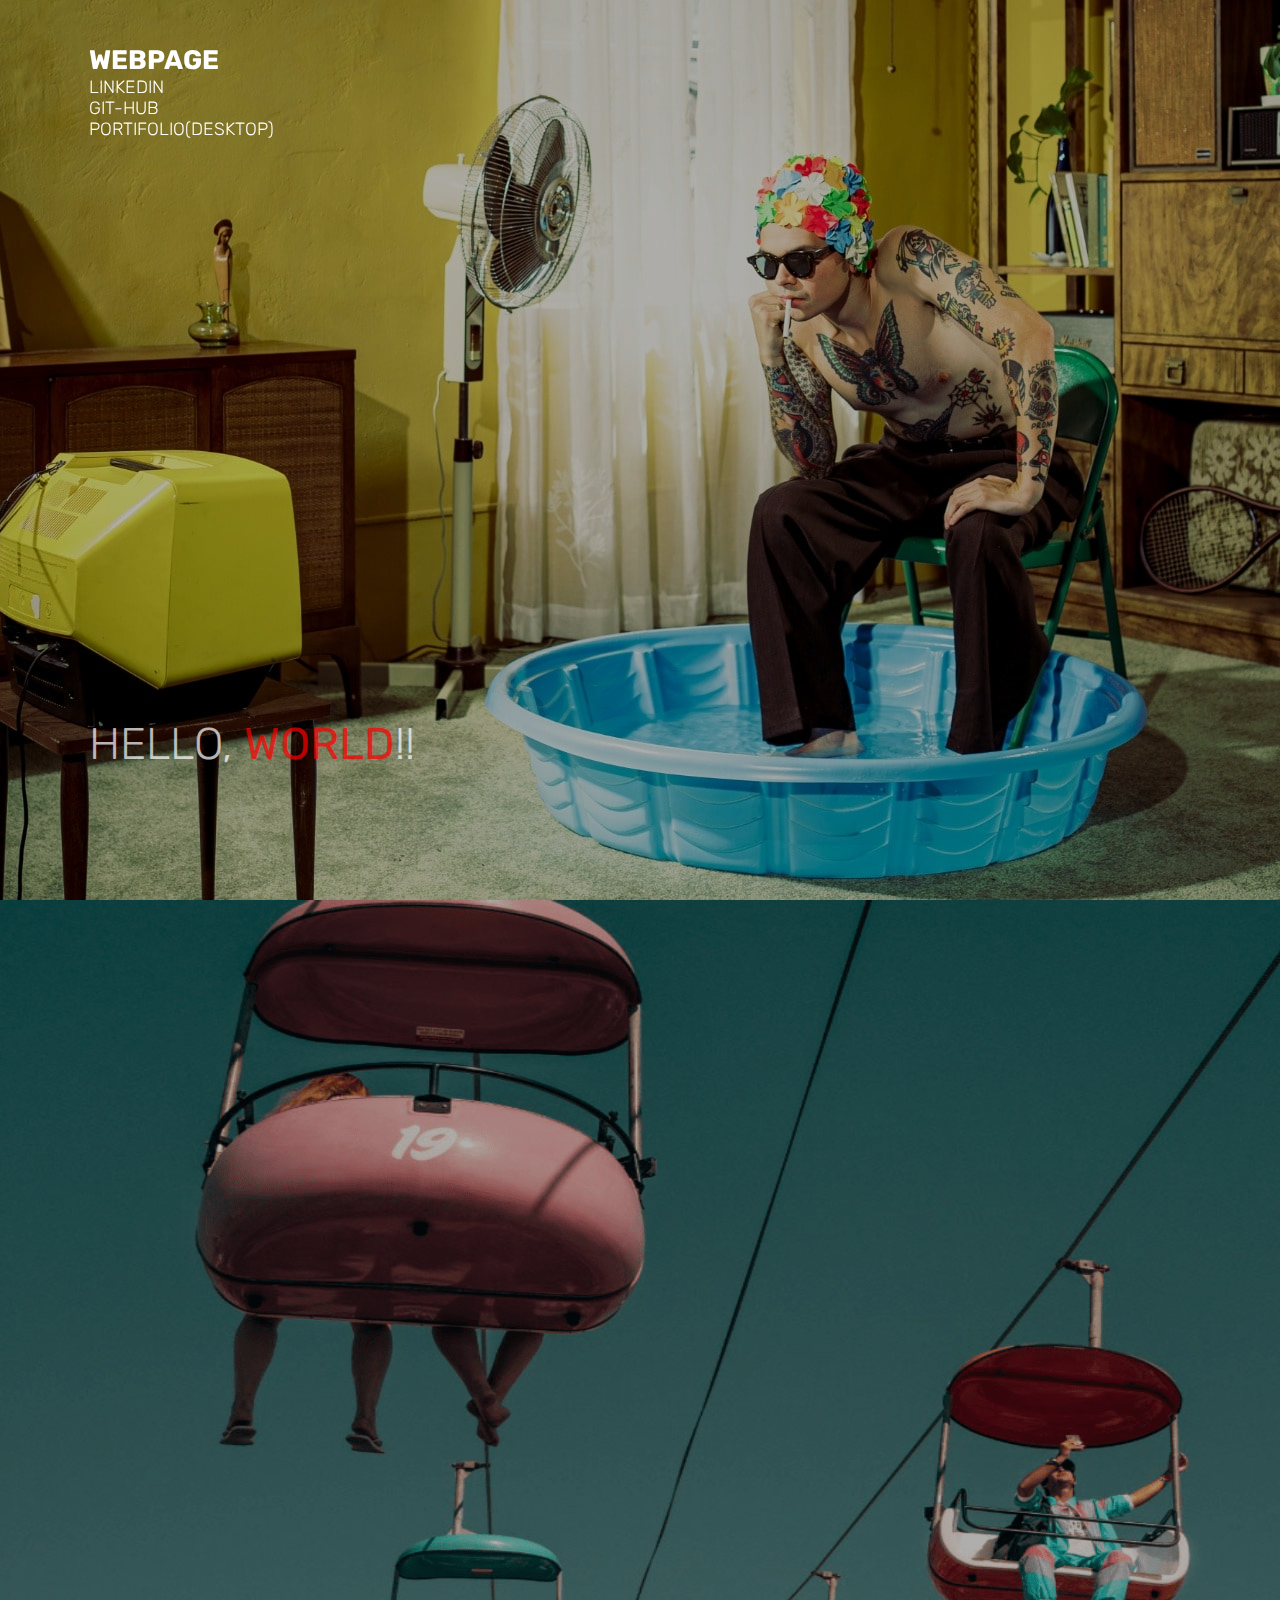
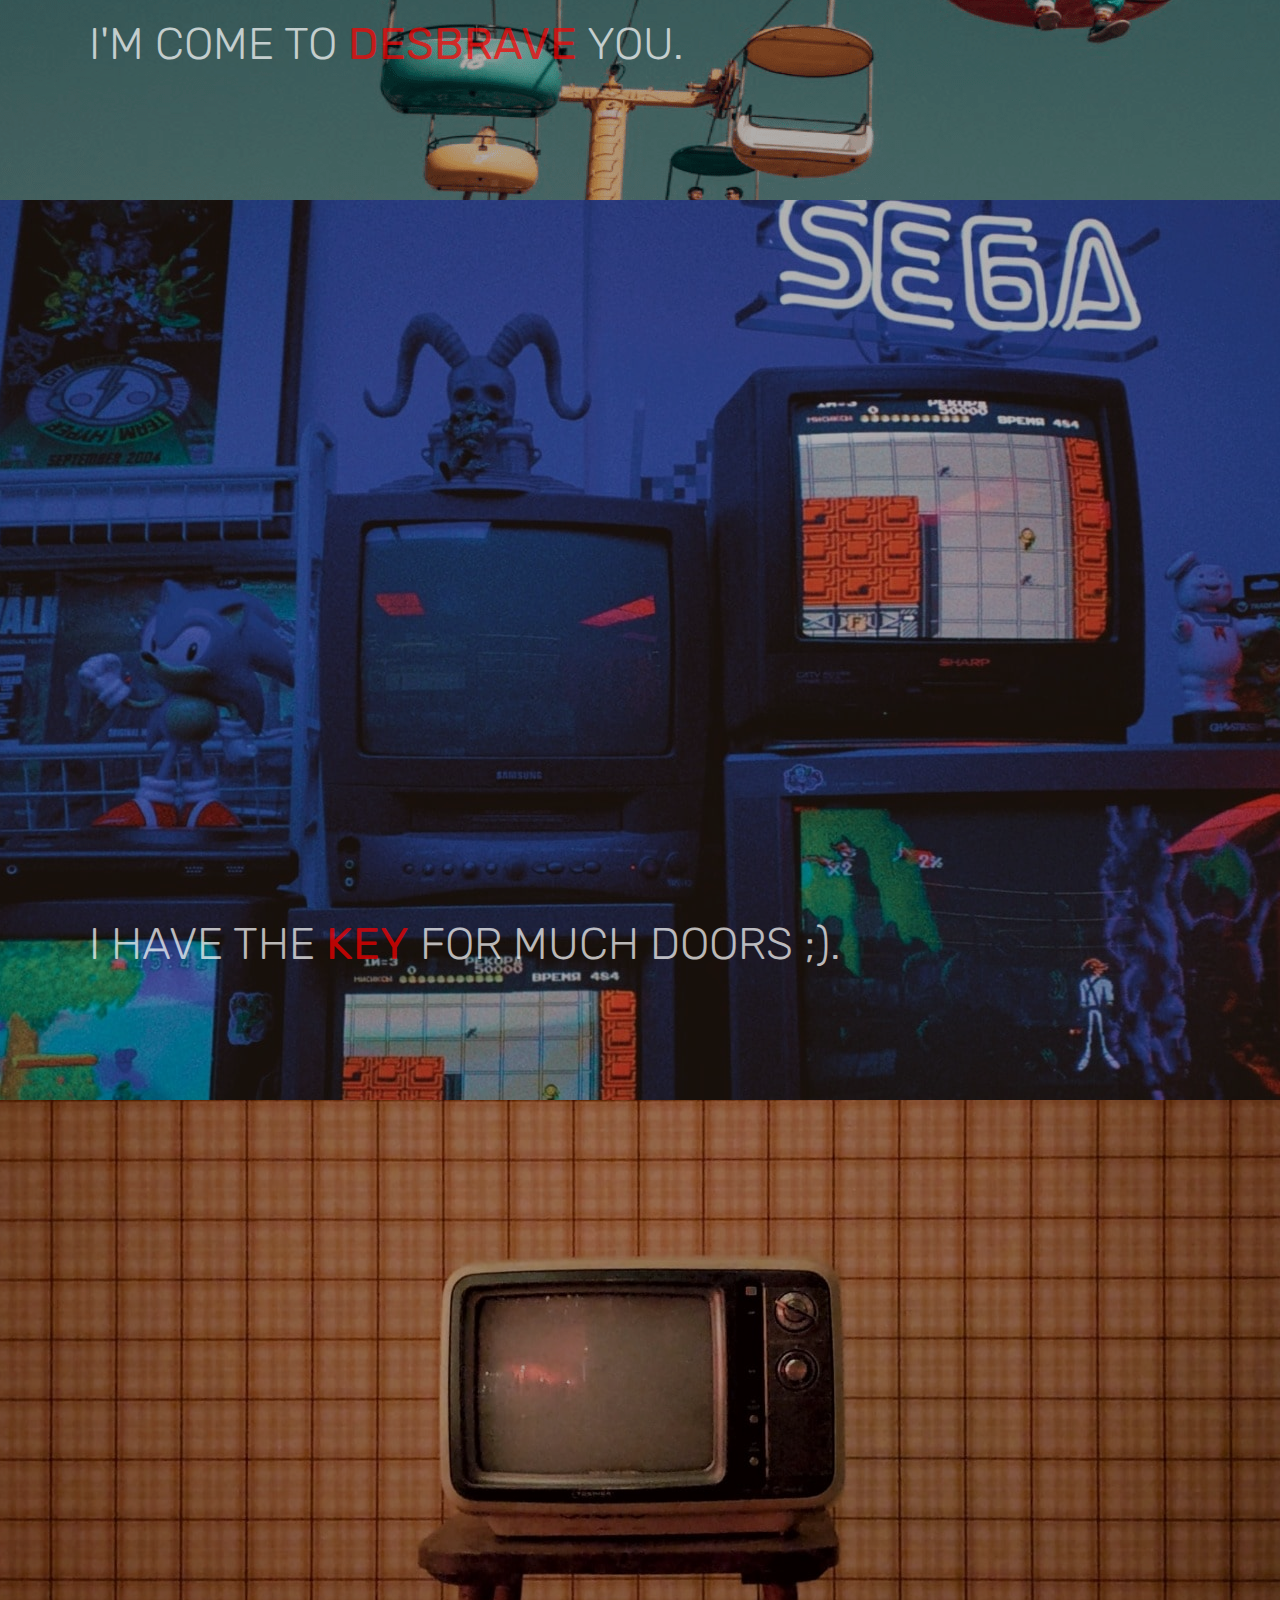
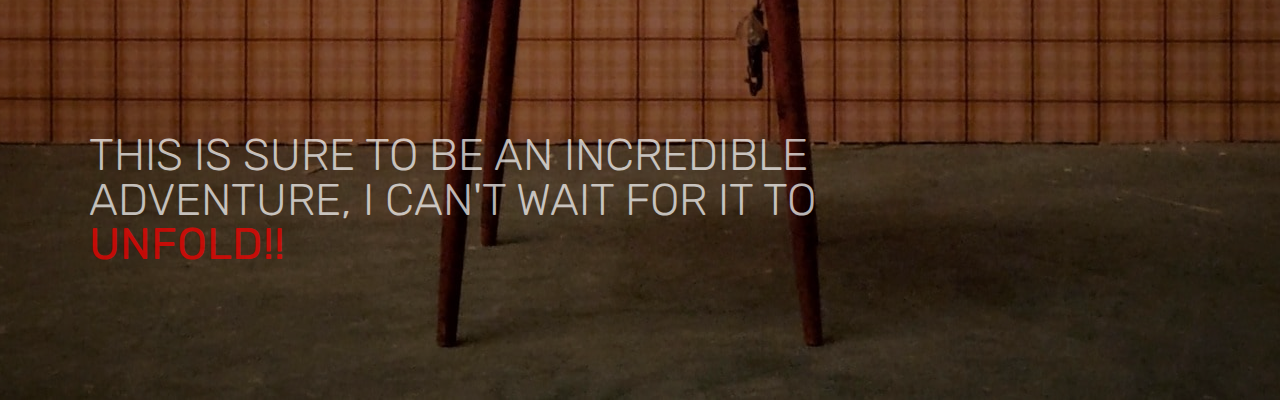
<file: index.html>
<!DOCTYPE html>
<html lang="en">
  <head>
    <meta charset="UTF-8" />
    <meta name="viewport" content="width=device-width, initial-scale=1.0" />
    <meta http-equiv="X-UA-Compatible" content="ie=edge" />
    <link rel="preconnect" href="https://fonts.googleapis.com" />
    <link rel="preconnect" href="https://fonts.gstatic.com" crossorigin />
    <link
      href="https://fonts.googleapis.com/css2?family=Rubik:wght@300;400;700&display=swap"
      rel="stylesheet"
    />
    <link rel="stylesheet" href="assets/styles.css" />
    <title class=>Página Responsiva</title>
  </head>
  <!--As imagens contidas nesse site foram adquiridas pelo site unplash e todas são de livres uso.-->
  <body>
    <main>
      <!--Contato-->
      <header>
        <h1 class="lista__item__content__title">WebPage</h1>
        <a href="https://www.linkedin.com/in/jackson-lorran-bb4454205/">linkedin</a>
        <a href="https://github.com/JackDev085" target="_blank">git-hub</a>
        <a href="/projects/projects.html">Portifolio(desktop)</a>
      </header>
      <article>
        <!-- primeira rolagem -->
        <div class="lista">
          <div class="lista_item">
            <picture class="lista_item_picture">
              <source media="(max-width: 768px)" src=".//assets/retro1cel.jpg" />
              <source media="(min-width: 1024px)" src="./assets/retro1com.jpg" />
              <img src="./assets/retro1com.jpg" alt="Imagem do conteúdo 1" />
            </picture>
            <p>
              Hello, <b>World</b>!!
            </p>
          </div>
          <div class="lista_item">
            <picture class="lista_item_picture">
              <source media="(max-width: 768px)" src="./assets/retro2cel.jpg" />
              <source media="(min-width: 1024px)" src="./assets/retro2com.png" />
              <img src="./assets/retro2com.png" alt="Imagem do conteúdo 1" />
            </picture>
            <p>i'm come to <b>desbrave</b> you.</p>
          </div>
          <div class="lista_item">
            <picture class="lista_item_picture">
              <source media="(max-width: 768px)" src="./assets/retro3cel.jpg" />
              <source media="(min-width: 1024px)" src=".//assets/retro3com.jpg" />
              <img src="./assets/retro3com.jpg" alt="Imagem do conteúdo 1" />
            </picture>
            <p>I have the <b>key</b> for much doors ;).</p>
          </div>
          <div class="lista_item">
            <picture class="lista_item_picture">
              <source media="(max-width: 768px)" src=".//assets/retro4cel.jpg" />
              <source media="(min-width: 1024px)" src="./assets/retro4com.jpg" />
              <img src="./assets/retro4com.jpg" alt="Imagem do conteúdo 1" />
            </picture>
            <p>This is sure to be an incredible adventure, I can't wait for it to <strong>unfold!!</strong></p>
          </div>
        </div>
        <!-- conteúdos  -->
      </article>
    </main>
  </body>
</html>
</file>
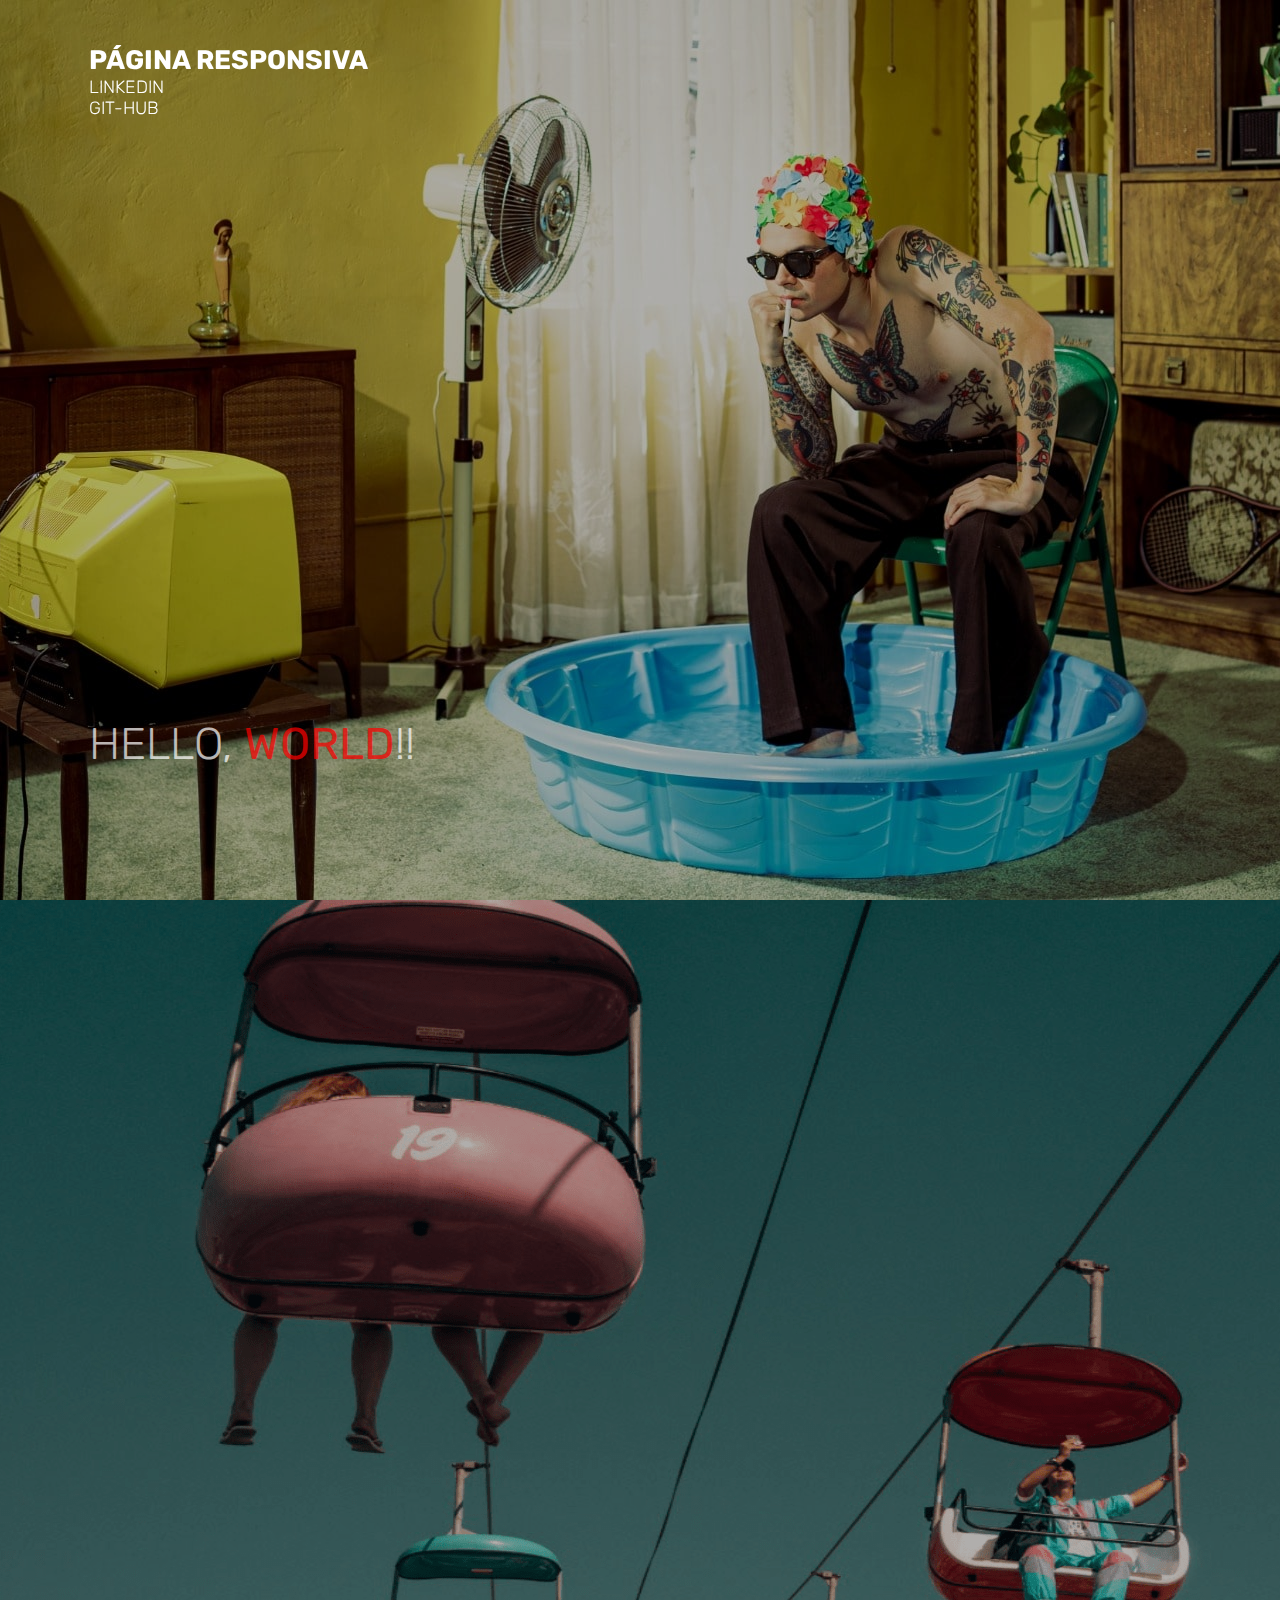
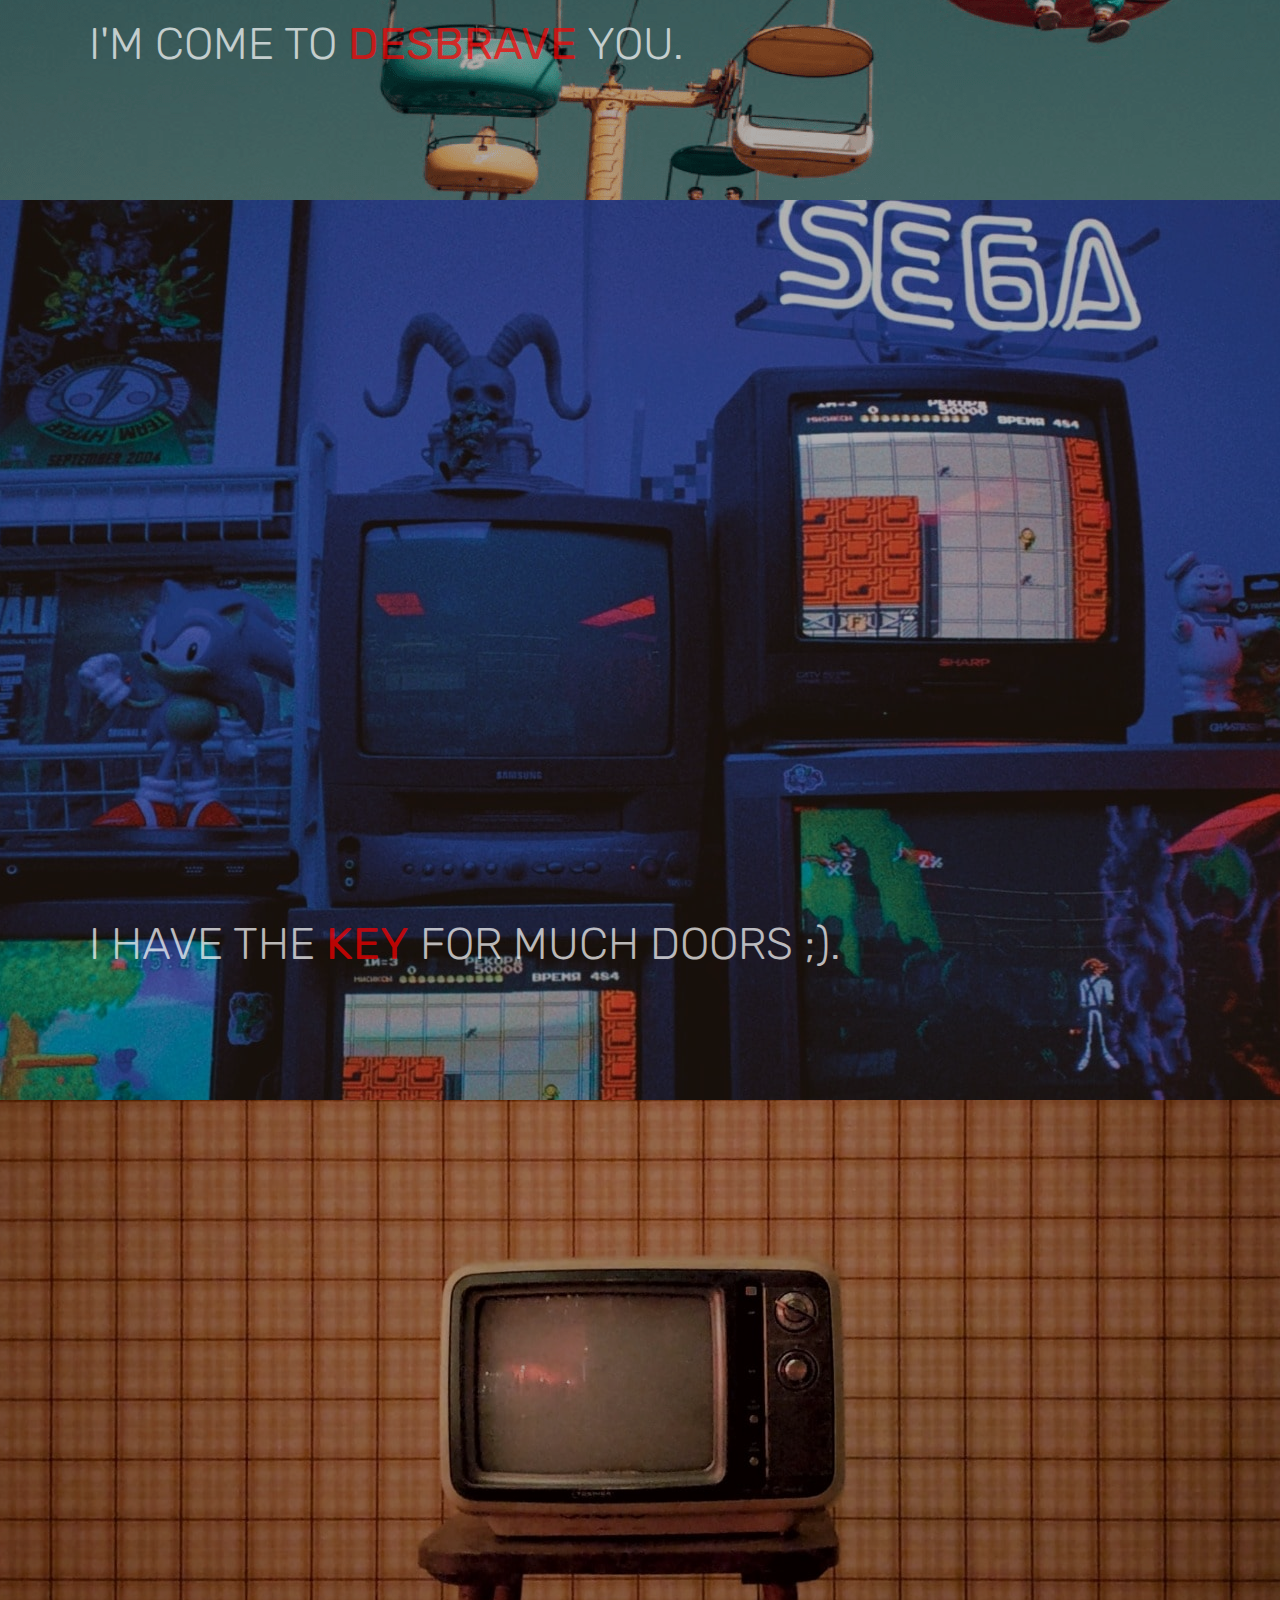
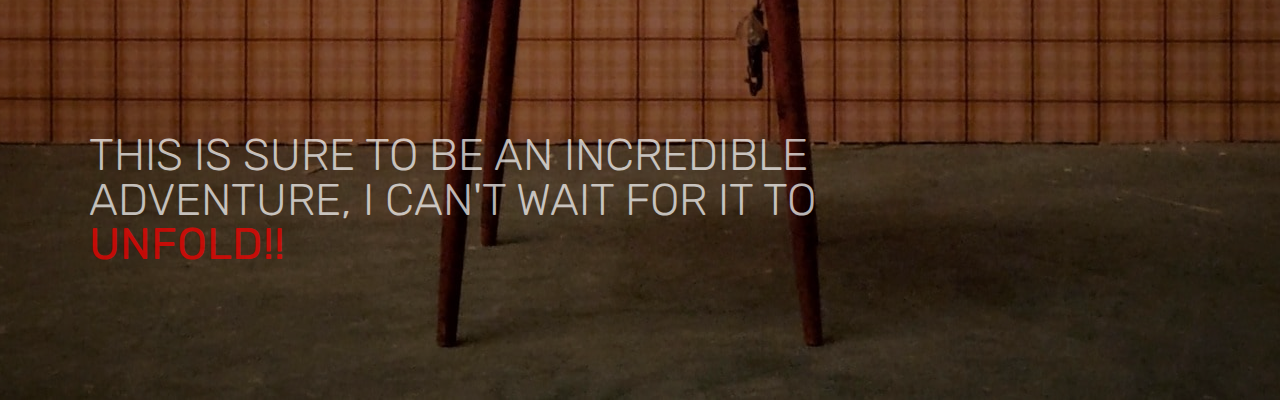
<file: Documents/Projeto-responsivo/index.html>
<!DOCTYPE html>
<html lang="en">
  <head>
    <meta charset="UTF-8" />
    <meta name="viewport" content="width=device-width, initial-scale=1.0" />
    <meta http-equiv="X-UA-Compatible" content="ie=edge" />
    <link rel="preconnect" href="https://fonts.googleapis.com" />
    <link rel="preconnect" href="https://fonts.gstatic.com" crossorigin />
    <link
      href="https://fonts.googleapis.com/css2?family=Rubik:wght@300;400;700&display=swap"
      rel="stylesheet"
    />
    <link rel="stylesheet" href="styles.css" />
    <title class=>Página Responsiva</title>
  </head>
  <!--As imagens contidas nesse site foram adquiridas pelo site unplash e todas são de livres uso.-->
  <body>
    <main>
      <!--Contato-->
      <header>
        <h1 class="lista__item__content__title">Página Responsiva</h1>
        <a href="https://www.linkedin.com/in/jackson-lorran-bb4454205/">linkedin</a>
        <a href="https://github.com/JackDev085" target="_blank">git-hub</a>
      </header>
      <article>
        <!-- primeira rolagem -->
        <div class="lista">
          <div class="lista_item">
            <picture class="lista_item_picture">
              <source media="(max-width: 768px)" src=".//assets/retro1cel.jpg" />
              <source media="(min-width: 1024px)" src="./assets/retro1com.jpg" />
              <img src="./assets/retro1com.jpg" alt="Imagem do conteúdo 1" />
            </picture>
            <p>
              Hello, <b>World</b>!!
            </p>
          </div>
          <div class="lista_item">
            <picture class="lista_item_picture">
              <source media="(max-width: 768px)" src="./assets/retro2cel.jpg" />
              <source media="(min-width: 1024px)" src="./assets/retro2com.png" />
              <img src="./assets/retro2com.png" alt="Imagem do conteúdo 1" />
            </picture>
            <p>i'm come to <b>desbrave</b> you.</p>
          </div>
          <div class="lista_item">
            <picture class="lista_item_picture">
              <source media="(max-width: 768px)" src="./assets/retro3cel.jpg" />
              <source media="(min-width: 1024px)" src=".//assets/retro3com.jpg" />
              <img src="./assets/retro3com.jpg" alt="Imagem do conteúdo 1" />
            </picture>
            <p>I have the <b>key</b> for much doors ;).</p>
          </div>
          <div class="lista_item">
            <picture class="lista_item_picture">
              <source media="(max-width: 768px)" src=".//assets/retro4cel.jpg" />
              <source media="(min-width: 1024px)" src="./assets/retro4com.jpg" />
              <img src="./assets/retro4com.jpg" alt="Imagem do conteúdo 1" />
            </picture>
            <p>This is sure to be an incredible adventure, I can't wait for it to <strong>unfold!!</strong></p>
          </div>
        </div>
        <!-- conteúdos  -->
      </article>
    </main>
  </body>
</html>
</file>
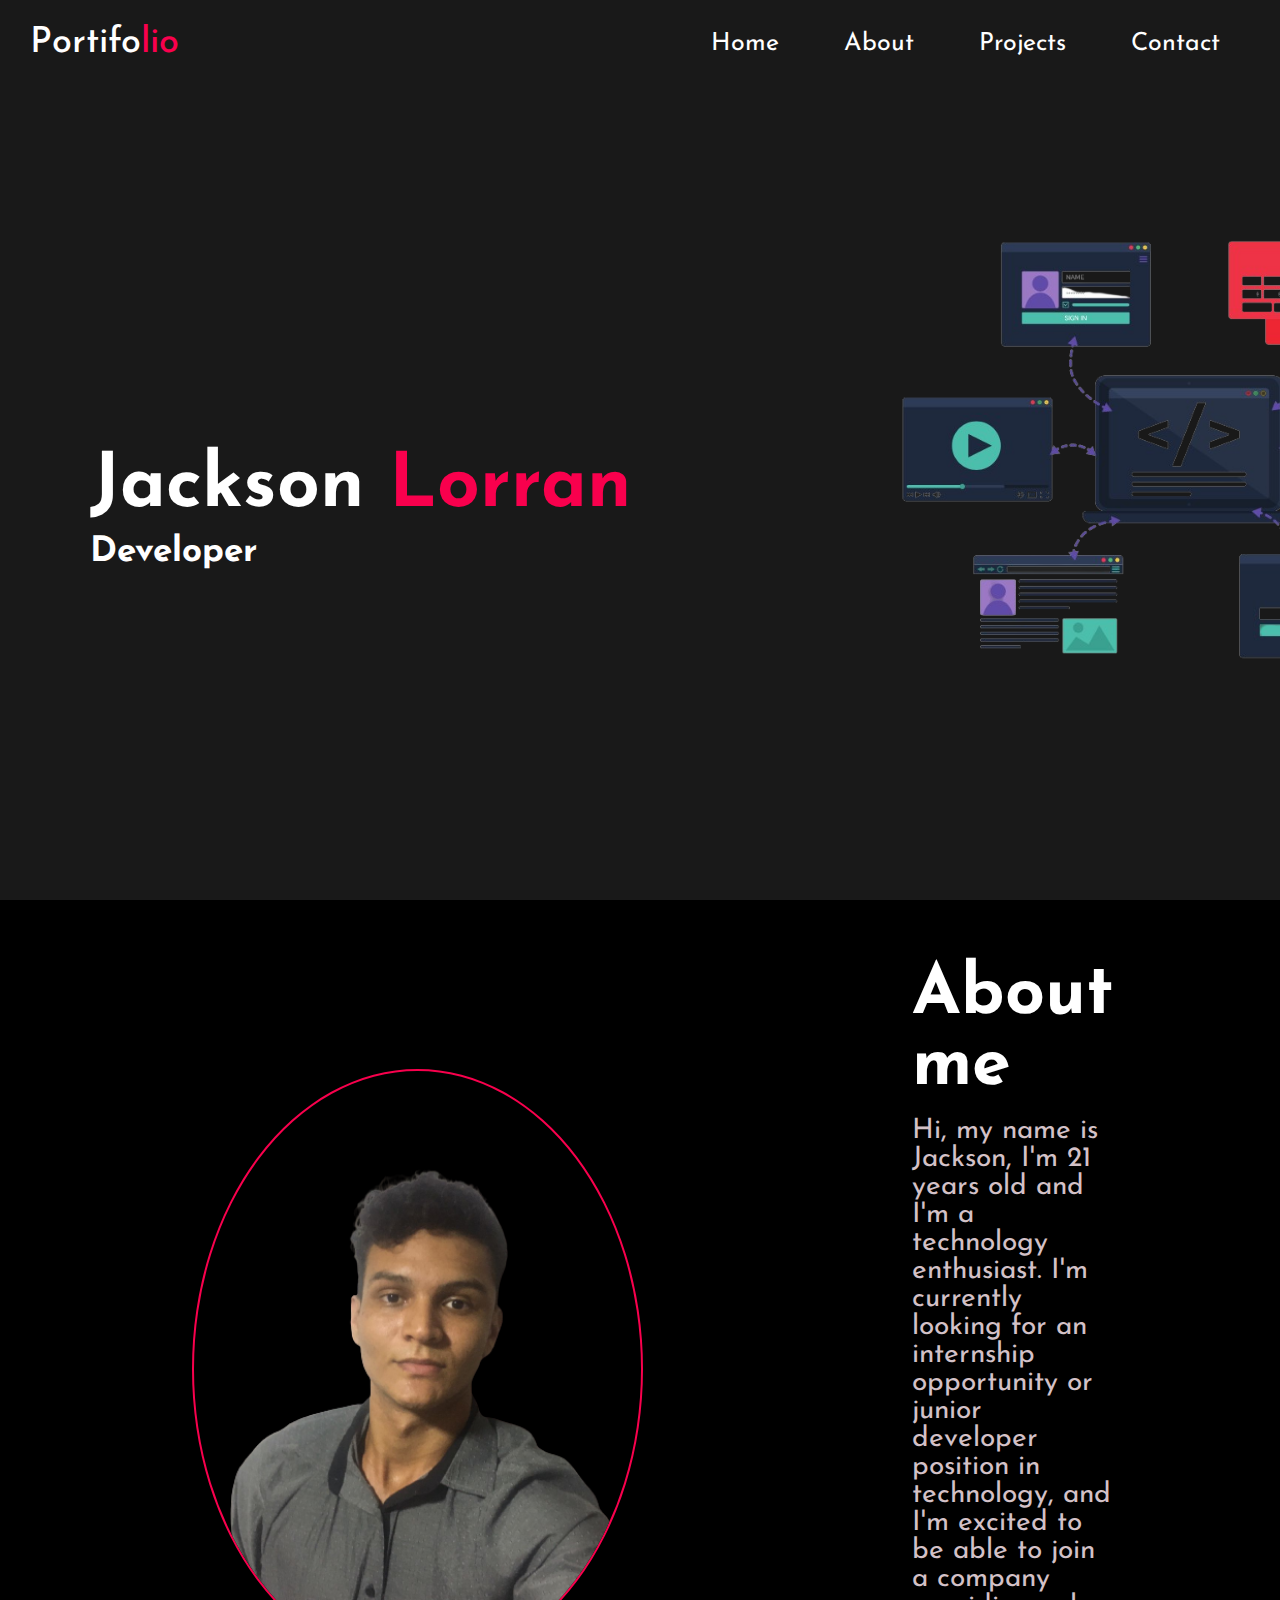
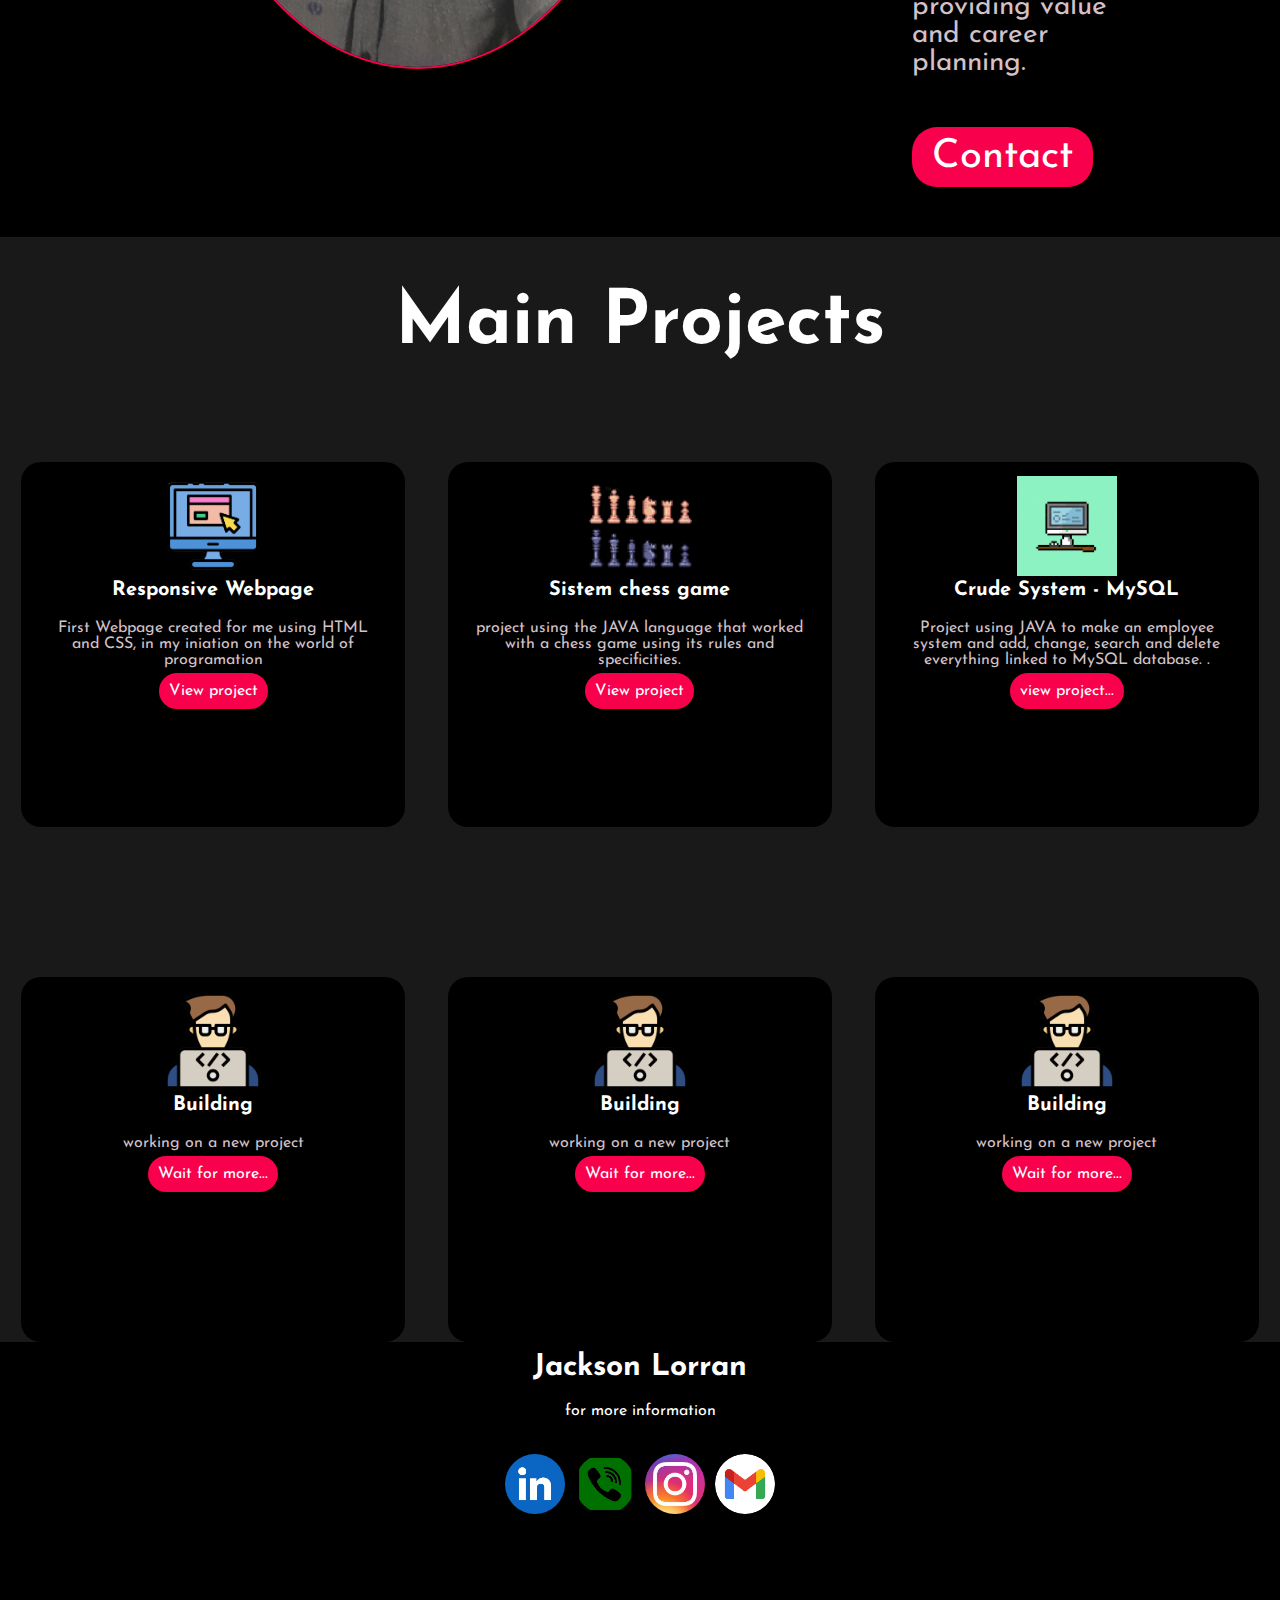
<file: projects/projects.html>
<!DOCTYPE html>
<html lang="en">
  <head>
    <meta charset="UTF-8" />
    <meta http-equiv="X-UA-Compatible" content="IE=edge" />
    <meta name="viewport" content="width=device-width, initial-scale=1.0" />
    <link rel="stylesheet" href="/projects/project.css" />
    <link rel="preconnect" href="https://fonts.googleapis.com" />
    <link rel="preconnect" href="https://fonts.gstatic.com" crossorigin />
    <link
      href="https://fonts.googleapis.com/css2?family=Josefin+Sans:wght@200;500&display=swap"
      rel="stylesheet"
    />
    <title>Jackson Lorran</title>
  </head>
  <body>
    <header>
    <div class="div-main" id="home">
      <nav>
        <h2 class="portifolio">Portifo<span>lio</span></h2>
        <ul>
          <li class="link-menu"><a href="#home">Home</a></li>
          <li class="link-menu"><a href="#about">About</a></li>
          <li class="link-menu"><a href="#projects-id">Projects</a></li>
          <li class="link-menu"><a href="#contact">Contact</a></li>
        </ul>
      </nav>



    </header>
      <div class="my-name">
        <h1>Jackson <span>Lorran</span></h1>
        <h3>Developer</h3>
      </div>
    </div>
    <section id="about">
        <img src="./img/FotoJACK.png" alt="Imagem do conteúdo 1" />
      <div class="media">
        <h2>About me</h2>
        <p>Hi, my name is Jackson, I'm 21 years old and I'm a technology enthusiast. I'm currently looking for an internship opportunity or junior developer position in technology, and I'm excited to be able to join a company providing value and career planning.</p>
        <a href="#contact">Contact</a>
      </div>
    </section>
    <div class="projects" id="projects-id">
      <h2>Main Projects</h2>
      <div class="card-project">

        <div class="card">
            <img src="/projects/img/Web-icon.png" />
            <h5>Responsive Webpage</h5>
            <p>First Webpage created for me using HTML and CSS, in my iniation on the world of programation</p>
            <a href="devjack.vercel.app" target="_blank">View project</a>
          </div>

        <div class="card">
          <img src="/projects/img/xadrez-icon.png"/>
          <h5>Sistem chess game</h5>
          <p>project using the JAVA language that worked with a chess game using its rules and specificities.</p>
          <a href="https://github.com/JackDev085/JogoDeXadrez" target="_blank">View project</a>
        </div>

        <div class="card">
          <img src="/projects/img/download.png" />
          <h5>Crude System - MySQL</h5>
          <p>
            Project using JAVA to make an employee system and add, change, search and delete everything linked to MySQL database.
            .</p>
          <a href="https://github.com/JackDev085/CrudeSQL--graphic-interface">view project...</a>
        </div>
    </div>

    <div class="projects" id="projects-id">
        <div class="card-project">
  
            <div class="card">
                <img src="/projects/img/Building-icon.png" />
                <h5>Building</h5>
                <p>working on a new project</p>
                <a href="#">Wait for more...</a>
              </div>
  
            <div class="card">
                <img src="/projects/img/Building-icon.png" />
                <h5>Building</h5>
                <p>working on a new project</p>
                <a href="#">Wait for more...</a>
              </div>
  
          <div class="card">
            <img src="/projects/img/Building-icon.png" />
            <h5>Building</h5>
            <p>working on a new project</p>
            <a href="#">Wait for more...</a>
          </div>
      </div>
    <footer id="contact">

        <h5>Jackson Lorran</h5>
        <p>for more information</p>
        <div class="social">
            <a href="https://www.linkedin.com/in/jackson-lorran-bb4454205/?original_referer= " target="_blank"><img src="/projects/img/linkedin-icon.png"></a>
            <a href="tel:+5585986667136"><img src="/projects/img/telefone-icon.png"></a>
            <a href="https://www.instagram.com/imdevjack/"><img src="/projects/img/instagram-icon.jpg"></a>
            <a href="mailto:computadordb@gmail.com?subject=A&body=jack%20kkk"><img src="/projects/img/gmail-icon.png"></a>
        </div>
      </footer>
  </body>
</html>
</file>
<file: assets/styles.css>
/* geral */
* {
    padding: 0;
    margin: 0;
    box-sizing: border-box;
  }
  
  html {
    font-size: calc(100vw / 1440 * 10);
    font-family: "Rubik", sans-serif;
    font-weight: 300;
    background-color: black;
    color: white;
  }
  
  a,
  a:visited,
  a:hover {
    text-decoration: none;
    color: white;
  }
  
  /* primeira rolagem */
  main {
    width: 100vw;
    min-height: 100vh;
  }
  
  main header {
    position: fixed;
    width: 100vw;
    height: 100vh;
    padding: 5rem 10rem 5rem 10rem;
    pointer-events: none;
    z-index: 1;
  
  }
  
  main header h1 {
    font-size: 2rem;
    text-transform: uppercase;
  }
  
  main header a {
    display: block;
    font-size: 2rem;
    text-transform: uppercase;
    pointer-events: auto;
    
  }
  
  .lista {
    width: 100vw;
    min-height: 100vh;
  }
  
  .lista_item {
    position: relative;
    background-color: black;
  }
  
  .lista_item_picture img {
    display: block;
    width: 100vw;
    height: 100vh;
    opacity: 0.7;
    object-fit: cover;
  }
  
  .lista_item p {
    position: absolute;
    font-size: 5rem;
    line-height: 1;
    bottom: 15rem;
    padding: 0 10rem;
    width: 80vw;
    text-transform: uppercase;
    opacity: 0.7;
  }
  
  /* conteúdos */
  .lista__item__content {
    position: absolute;
    bottom: 15rem; 
    padding:0 10rem;
    width: 80vw; 
  } 

  .lista__item__content__title { 
    font-size: 3rem;
    text-transform: uppercase; 
  }

   p.lista__item__content__text {
    position: relative;
    font-size: 3rem; 
    line-height: 1; 
    bottom: 0rem;
    padding: 0 0rem;
    width: 50vw;
    opacity: 0.7; 
  }

  /* responsividade */
  @media screen and (max-width: 750px) and (orientation: portrait) {
    html {
      font-size: calc(100vw / 768 * 10);
    }
  
    main header {
      padding: 10rem 5rem 15rem 5rem;
    }
  
    main header h1 {
      font-size: 4rem;
      text-transform: uppercase;
    }
  
    main header p {
      position: absolute;
      bottom: 20rem;
      font-size: 4rem;
      line-height: 1.1;
      text-transform: uppercase;
      opacity: 0.7;
    }
  
    main header a {
      display: block;
      font-size: 3.5rem;
      text-transform: uppercase;
      pointer-events: auto;
      margin-top: 1rem;
    }
  
    .lista_item p {
      font-size: 4rem;
      line-height: 1.2;
      bottom: 15rem;
      width: 100vw;
      text-transform: uppercase;
      opacity: 0.7;
      padding: 10rem 5rem 0rem 5rem;
    }
  }
  strong, b{
    color: red;
  }
</file>
<file: Documents/Projeto-responsivo/styles.css>
/* geral */
* {
    padding: 0;
    margin: 0;
    box-sizing: border-box;
  }
  
  html {
    font-size: calc(100vw / 1440 * 10);
    font-family: "Rubik", sans-serif;
    font-weight: 300;
    background-color: black;
    color: white;
  }
  
  a,
  a:visited,
  a:hover {
    text-decoration: none;
    color: white;
  }
  
  /* primeira rolagem */
  main {
    width: 100vw;
    min-height: 100vh;
  }
  
  main header {
    position: fixed;
    width: 100vw;
    height: 100vh;
    padding: 5rem 10rem 5rem 10rem;
    pointer-events: none;
    z-index: 1;
  
  }
  
  main header h1 {
    font-size: 2rem;
    text-transform: uppercase;
  }
  
  main header a {
    display: block;
    font-size: 2rem;
    text-transform: uppercase;
    pointer-events: auto;
    
  }
  
  .lista {
    width: 100vw;
    min-height: 100vh;
  }
  
  .lista_item {
    position: relative;
    background-color: black;
  }
  
  .lista_item_picture img {
    display: block;
    width: 100vw;
    height: 100vh;
    opacity: 0.7;
    object-fit: cover;
  }
  
  .lista_item p {
    position: absolute;
    font-size: 5rem;
    line-height: 1;
    bottom: 15rem;
    padding: 0 10rem;
    width: 80vw;
    text-transform: uppercase;
    opacity: 0.7;
  }
  
  /* conteúdos */
  .lista__item__content {
    position: absolute;
    bottom: 15rem; 
    padding:0 10rem;
    width: 80vw; 
  } 

  .lista__item__content__title { 
    font-size: 3rem;
    text-transform: uppercase; 
  }

   p.lista__item__content__text {
    position: relative;
    font-size: 3rem; 
    line-height: 1; 
    bottom: 0rem;
    padding: 0 0rem;
    width: 50vw;
    opacity: 0.7; 
  }

  /* responsividade */
  @media screen and (max-width: 750px) and (orientation: portrait) {
    html {
      font-size: calc(100vw / 768 * 10);
    }
  
    main header {
      padding: 10rem 5rem 15rem 5rem;
    }
  
    main header h1 {
      font-size: 4rem;
      text-transform: uppercase;
    }
  
    main header p {
      position: absolute;
      bottom: 20rem;
      font-size: 4rem;
      line-height: 1.1;
      text-transform: uppercase;
      opacity: 0.7;
    }
  
    main header a {
      display: block;
      font-size: 3.5rem;
      text-transform: uppercase;
      pointer-events: auto;
      margin-top: 1rem;
    }
  
    .lista_item p {
      font-size: 4rem;
      line-height: 1.2;
      bottom: 15rem;
      width: 100vw;
      text-transform: uppercase;
      opacity: 0.7;
      padding: 10rem 5rem 0rem 5rem;
    }
  }
  strong, b{
    color: red;
  }
</file>
<file: projects/project.css>
* {
  margin: 0;
  padding: 0;
  box-sizing: border-box;

  font-family: "Josefin Sans", sans-serif;
}


.div-main {
  /* ocupar todo o ângulo de visão da página*/
  height: 100vh;
  width: 100%;
  background-image:url("img/background.png");
  background-size:cover;
  background-color: #191919;

}

nav {
  display: flex;
  align-items: center;
  justify-content: space-between;
  padding-left: 30px;
  padding-right: 30px;
  padding-top: 25px;
}
.portifolio {
  color: #ffffff;
  font-size: 36px;
  font-weight: 500;
}
.portifolio span {
  color: #f9004d;
}
li {
  color: white;
  list-style: none;
  display: inline-block;
  font-size: 25px;
  margin-right: 30px;
  margin-left: 30px;
}

li:hover {
  color: #f9004d;
  transition: 0.5s;
}
.link-menu a {
  color: white;
  text-decoration: none;
}
.my-name {
  position: absolute;
  top: 50%;
  left: 7%;
}

h1 {
  color: #ffffff;
  font-size: 75px;
}
h1 span {
  color: #f9004d;
}
.my-name h3 {
  color: white;
  font-size: 35px;
  padding-top: 10px;
}

section {
  display: flex;
  align-items: center;
  padding: 60px 15%;
  background-color: #000000;
}
section img {
  height: 600px;
  border-radius: 100%;
  border: 2px solid #f9004d;
  margin-right: 30%;
  display: block;
}
section div h2 {
  color: white;
  font-size: 70px;
}
section div p {
  color: #d3c1c7;
  font-size: 28px;
  margin-top: 15px;
  margin-bottom: 60px;
}
section div a {
  font-size: 40px;
  background-color: #f9004d;
  color: #ffffff;
  padding: 10px 20px;
  border-radius: 25px;
  cursor: pointer;
  text-decoration: none;
}
section div a:hover {
  background-color: transparent;
  border: 2px solid #f9004d;
  transition: 0.5s;
}
.projects {
  background-color: #191919;
  padding-top: 50px;
  padding-bottom: 100px;
}
.projects h2 {
  color: white;
  font-size: 75px;
  text-align: center;
}
.card {
  background-color: #000000;
  height: 365px;
  width: 335px;
  border-radius: 20px;
  padding: 14px 24px;
  text-align: center;
  width: 30%;
}
.card img {
  height: 100px;
}
.card h5 {
  color: #ffffff;
  font-size: 20px;
}
.card p {
  font-size: 16px;
  color: #d3c1c7;
  margin-top: 20px;
  margin-bottom: 15px;
}
.card a {
  background-color: #f9004d;
  color: #ffffff;
  padding: 10px 10px;
  border-radius: 25px;
  cursor: pointer;
  transition: 0.5s;
  text-decoration: none;
}
.card:hover {
  transform: scale(1.1);
  transition: 0.5s;
}
.card a:hover {
  background-color: transparent;
  border: 2px solid #f9004d;
}

.card-project {
  display: flex;
  justify-content: space-around;
  margin-top: 100px;
}
footer {
  background-color: #000000;
  padding-top: 10px;
  padding-bottom: 120px;
  display: flex;
  flex-direction: column;
  align-items: center;
  justify-content: center;
}
footer h5 {
  color: white;
  font-size: 30px;
}
footer p {
  color: white;
  font-size: 16px;
  margin-top: 20px;
  margin-bottom: 40px;
}
.social {
  display: flex;
  gap: 20px;
}
.social img {
  height: 60px;
  border-radius: 50%;
}
.social a {
  border-radius: 50%;
  display: flex;
  justify-content: center;
  align-items: center;
  height: 50px;
  width: 50px;
  cursor: pointer;
}
.social a:hover {
  transform: scale(1.3);
  transition: 0.5s;
}
</file>
